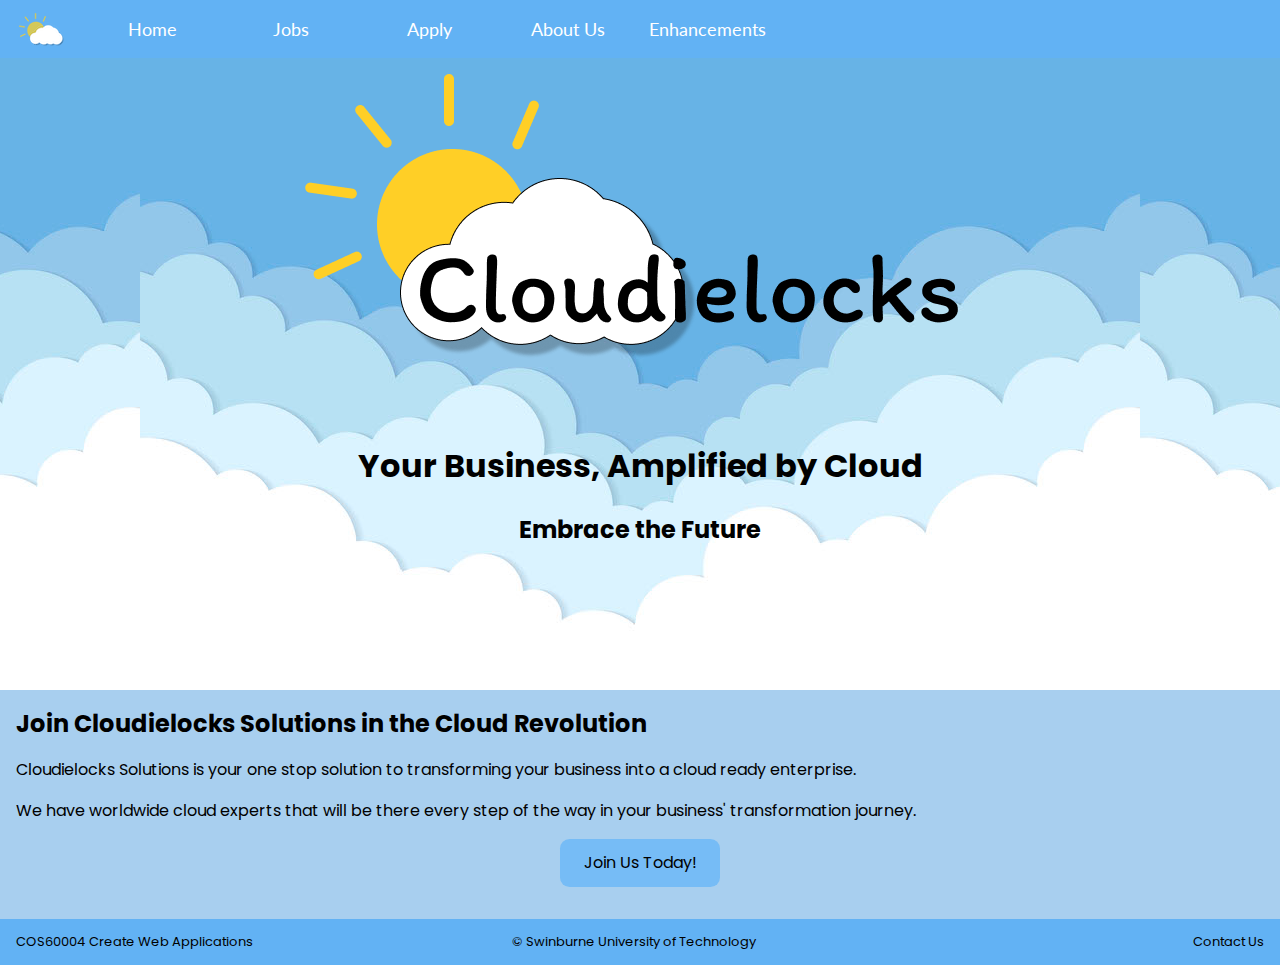
<file: index.html>
<!DOCTYPE html>
<html lang="en">

<head>
    <meta charset="utf-8" />
    <meta name="description" content="Cloudielocks Solutions Company Landing Page" />
    <meta name="keywords" content="Cloudielocks, Landing Page" />
    <meta name="author" content="Abdurrahman Faqih" />
    <title>Cloudielocks</title>
    <link href="styles/style.css" rel="stylesheet" />
    <link href="https://fonts.googleapis.com/css2?family=Lato&family=Overpass:wght@600&display=swap" rel="stylesheet" />
    <link href="https://fonts.googleapis.com/css2?family=Overpass:wght@600&family=Poppins&display=swap"
        rel="stylesheet" />
</head>

<body>
    <header>
        <nav>
            <a class="nav__logo" href="index.html">
                <!-- Created using Figma -->
                <img src="images/cloud-logo.png" alt="Cloud Logo" />
            </a>
            <a class="nav__item" href="index.html">Home</a>
            <a class="nav__item" href="jobs.html">Jobs</a>
            <a class="nav__item" href="apply.html">Apply</a>
            <a class="nav__item" href="about.html">About Us</a>
            <a class="nav__item" href="enhancements.html">Enhancements</a>
        </nav>
    </header>
    <section id="home__header">
        <!-- Created using Figma -->
        <img class="home__header-logo" id="home__header-logo" src="images/cloudielocks-logo.png"
            alt="Cloudielocks Company Logo" />
        <!-- Obtained from https://www.nicepng.com/ourpic/u2q8u2e6i1y3r5i1_cloud-computing-png-picture-cloud-computing-image-png/ -->
        <h1 class="home__tagline">Your Business, Amplified by Cloud</h1>
        <h2 class="home__tagline-description">Embrace the Future</h2>
    </section>
    <section id="home__content">
        <h2 class="home__content-header">Join Cloudielocks Solutions in the Cloud Revolution</h2>
        <p class="home__content-description">
            Cloudielocks Solutions is your one stop solution to transforming your business into a cloud ready
            enterprise.
        </p>
        <p class="home__content-description">
            We have worldwide cloud experts that will be there every step of the way in your business' transformation
            journey.
        </p>
        <p class="home__content-button">
            <a href="jobs.html" class="button" id="home__content-button">
                Join Us Today!
            </a>
        </p>
    </section>
    <footer>
        <p>COS60004 Create Web Applications</p>
        <p>&#169; Swinburne University of Technology</p>
        <p>
            <a class="footer__link" href="mailto:104675143@student.swin.edu.au">Contact Us</a>
        </p>
    </footer>
</body>
</file>
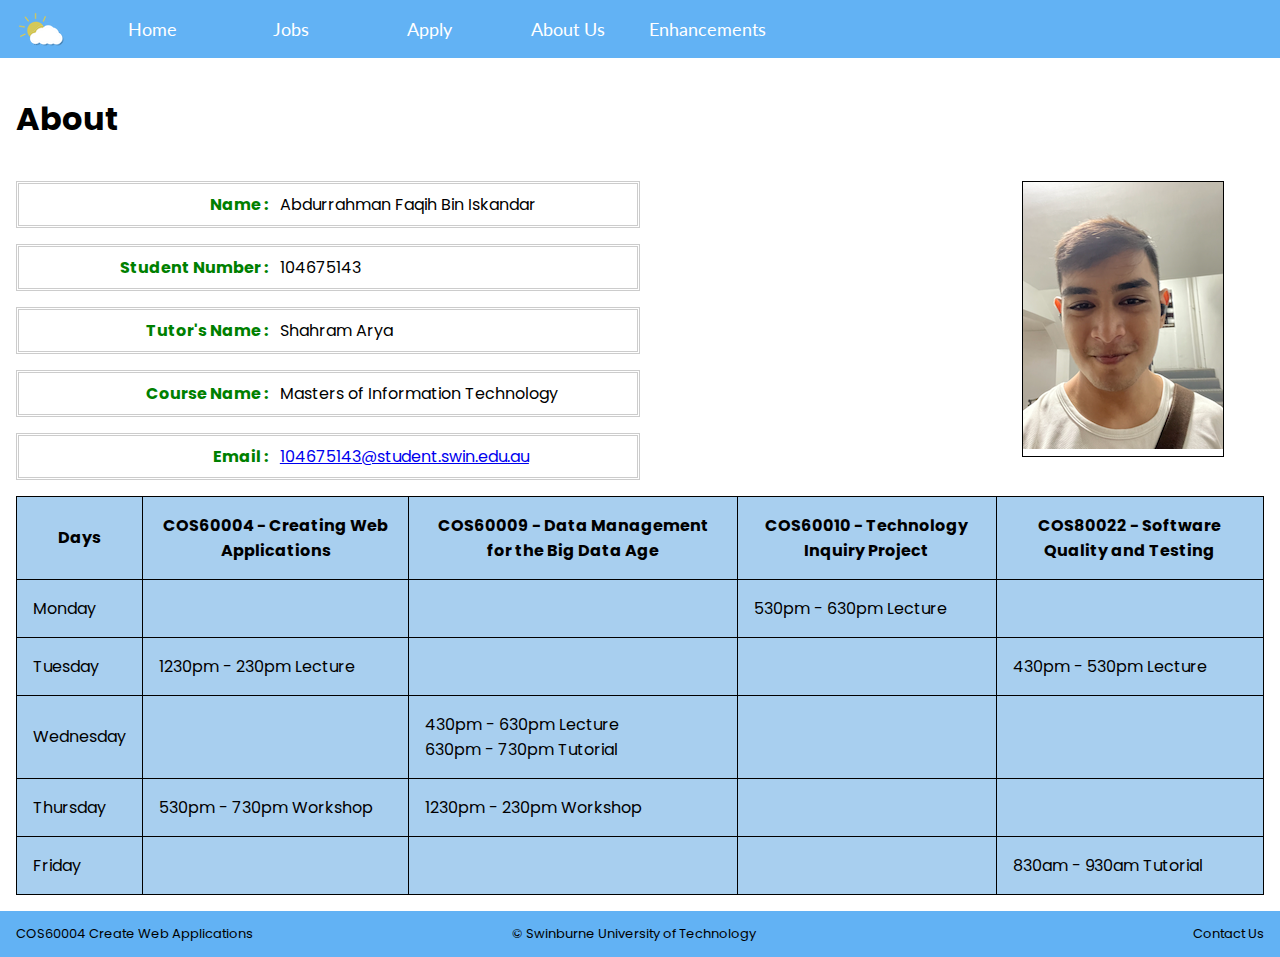
<file: about.html>
<!DOCTYPE html>
<html lang="en">

<head>
    <meta charset="utf-8" />
    <meta name="description" content="Cloudielocks Solutions Company Page Page" />
    <meta name="keywords" content="Cloudielocks, About" />
    <meta name="author" content="Abdurrahman Faqih" />
    <title>About Us</title>
    <link href="styles/style.css" rel="stylesheet" />
    <link href="https://fonts.googleapis.com/css2?family=Lato&family=Overpass:wght@600&display=swap" rel="stylesheet" />
    <link href="https://fonts.googleapis.com/css2?family=Overpass:wght@600&family=Poppins&display=swap"
        rel="stylesheet" />
    <link href="https://fonts.googleapis.com/css2?family=Overpass:wght@600&family=Poppins:wght@700&display=swap"
        rel="stylesheet" />
</head>

<body>
    <header>
        <nav>
            <a class="nav__logo" href="index.html">
                <!-- Created using Figma -->
                <img src="images/cloud-logo.png" alt="Cloud Logo" />
            </a>
            <a class="nav__item" href="index.html">Home</a>
            <a class="nav__item" href="jobs.html">Jobs</a>
            <a class="nav__item" href="apply.html">Apply</a>
            <a class="nav__item" href="about.html">About Us</a>
            <a class="nav__item" href="enhancements.html">Enhancements</a>
        </nav>
    </header>
    <article class="about__article">
        <h1>About</h1>
        <section id="portrait-photo">
            <figure>
                <img src="images/photo-of-me.png" alt="Photo of Faqih" />
            </figure>
        </section>
        <section id="school-details">
            <dl>
                <dt>Name</dt>
                <dd>Abdurrahman Faqih Bin Iskandar</dd>
            </dl>
            <dl>
                <dt>Student Number</dt>
                <dd>104675143</dd>
            </dl>
            <dl>
                <dt>Tutor's Name</dt>
                <dd>Shahram Arya</dd>
            </dl>
            <dl>
                <dt>Course Name</dt>
                <dd>Masters of Information Technology</dd>
            </dl>
            <dl>
                <dt>Email</dt>
                <dd>
                    <a href="mailto:104675143@student.swin.edu.au">104675143@student.swin.edu.au</a>
                </dd>
            </dl>
        </section>
        <section id="timetable">
            <table>
                <thead>
                    <tr>
                        <th>Days</th>
                        <th>COS60004 - Creating Web Applications</th>
                        <th>COS60009 - Data Management for the Big Data Age</th>
                        <th>COS60010 - Technology Inquiry Project</th>
                        <th>COS80022 - Software Quality and Testing</th>
                    </tr>
                </thead>
                <tbody>
                    <tr>
                        <td>Monday</td>
                        <td></td>
                        <td></td>
                        <td>530pm - 630pm Lecture</td>
                        <td></td>
                    </tr>
                    <tr>
                        <td>Tuesday</td>
                        <td>1230pm - 230pm Lecture</td>
                        <td></td>
                        <td></td>
                        <td>430pm - 530pm Lecture</td>
                    </tr>
                    <tr>
                        <td>Wednesday</td>
                        <td></td>
                        <td>
                            430pm - 630pm Lecture<br />
                            630pm - 730pm Tutorial
                        </td>
                        <td></td>
                        <td></td>
                    </tr>
                    <tr>
                        <td>Thursday</td>
                        <td>530pm - 730pm Workshop</td>
                        <td>1230pm - 230pm Workshop</td>
                        <td></td>
                        <td></td>
                    </tr>
                    <tr>
                        <td>Friday</td>
                        <td></td>
                        <td></td>
                        <td></td>
                        <td>830am - 930am Tutorial</td>
                    </tr>
                </tbody>
                <tfoot></tfoot>
            </table>
        </section>
    </article>
    <footer>
        <p>COS60004 Create Web Applications</p>
        <p>&#169; Swinburne University of Technology</p>
        <p>
            <a class="footer__link" href="mailto:104675143@student.swin.edu.au">Contact Us</a>
        </p>
    </footer>
</body>
</file>
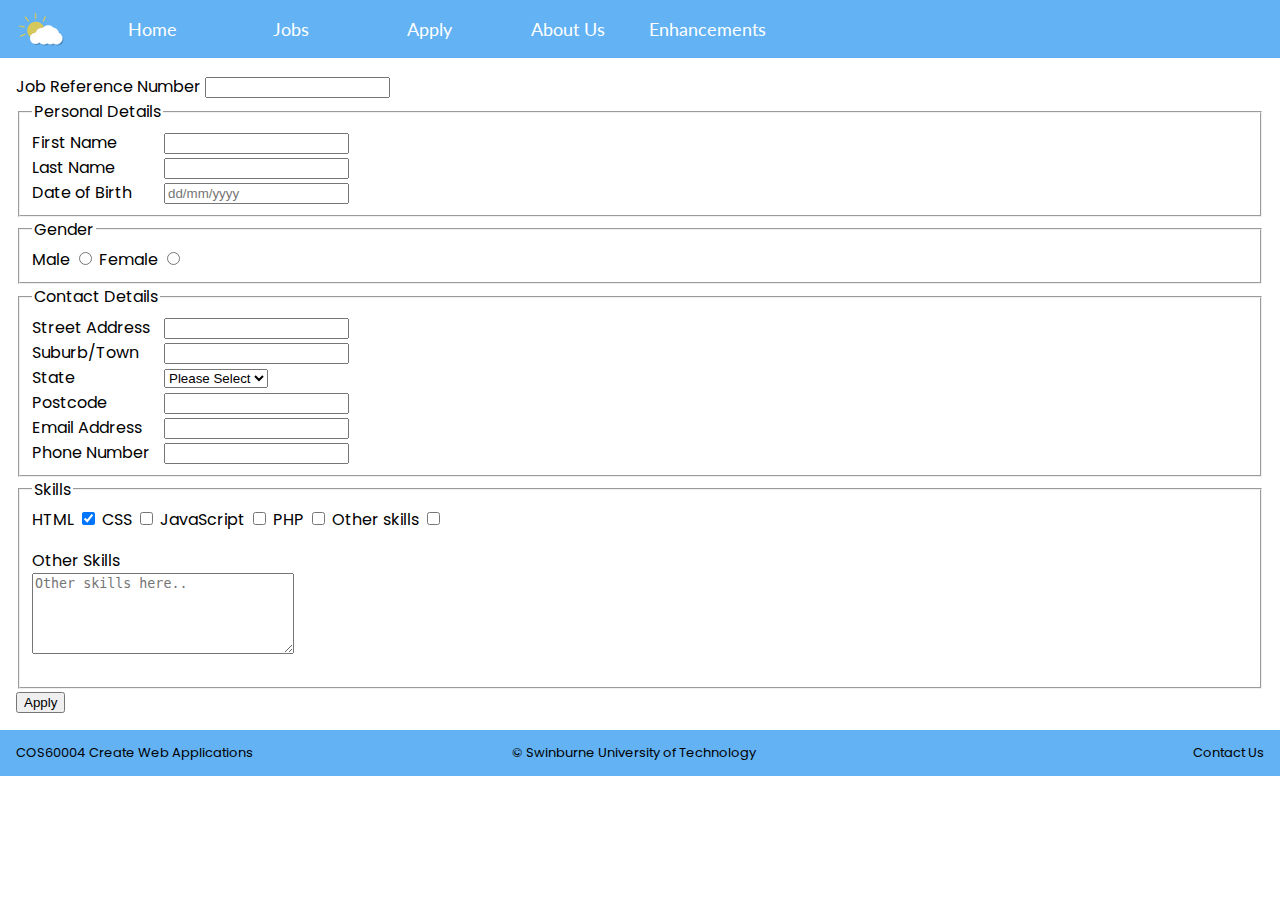
<file: apply.html>
<!DOCTYPE html>
<html lang="en">

<head>
    <meta charset="utf-8" />
    <meta name="description" content="Cloudielocks Solutions Company Job Application Page" />
    <meta name="keywords" content="Cloudielocks, Job Application" />
    <meta name="author" content="Abdurrahman Faqih" />
    <title>Job Application</title>
    <link href="styles/style.css" rel="stylesheet" />
    <link href="https://fonts.googleapis.com/css2?family=Lato&family=Overpass:wght@600&display=swap" rel="stylesheet" />
    <link href="https://fonts.googleapis.com/css2?family=Overpass:wght@600&family=Poppins&display=swap"
        rel="stylesheet" />
</head>

<body>
    <header>
        <nav>
            <a class="nav__logo" href="index.html">
                <!-- Created using Figma -->
                <img src="images/cloud-logo.png" alt="Cloud Logo" />
            </a>
            <a class="nav__item" href="index.html">Home</a>
            <a class="nav__item" href="jobs.html">Jobs</a>
            <a class="nav__item" href="apply.html">Apply</a>
            <a class="nav__item" href="about.html">About Us</a>
            <a class="nav__item" href="enhancements.html">Enhancements</a>
        </nav>
    </header>
    <article class="apply__article">
        <form method="POST" action="https://mercury.swin.edu.au/it000000/formtest.php">
            <label for="jobRefNo">Job Reference Number</label>
            <input id="jobRefNo" name="jobRefNo" type="text" required="required" pattern="\w{5}" />

            <fieldset>
                <legend>Personal Details</legend>

                <label class="form__label" for="firstName">First Name</label>
                <input id="firstName" name="firstName" type="text" maxlength="20" pattern="^([a-z]|[A-Z])+$"
                    required="required" />
                <br />
                <label class="form__label" for="lastName">Last Name</label>
                <input id="lastName" name="lastName" type="text" maxlength="20" pattern="^([a-z]|[A-Z])+$"
                    required="required" />
                <br />
                <label class="form__label" for="dateOfBirth">Date of Birth</label>
                <input id="dateOfBirth" name="dateOfBirth" type="text" placeholder="dd/mm/yyyy"
                    pattern="\d{1,2}\/\d{1,2}\/\d{4}" required="required" />
            </fieldset>

            <fieldset>
                <legend>Gender</legend>
                <label for="male">Male</label>
                <input type="radio" id="male" name="gender" value="male" required="required" />
                <label for="female">Female</label>
                <input type="radio" id="female" name="gender" value="female" />
            </fieldset>

            <fieldset>
                <legend>Contact Details</legend>

                <label class="form__label" for="streetAdd">Street Address</label>
                <input id="streetAdd" name="streetAdd" type="text" maxlength="40" required="required" />
                <br />
                <label class="form__label" for="suburb">Suburb/Town</label>
                <input id="suburb" name="suburb" type="text" maxlength="40" required="required" />
                <br />
                <label class="form__label" for="state">State</label>
                <select name="state" id="state" required="required">
                    <option value="">Please Select</option>
                    <option value="vic">VIC</option>
                    <option value="nsw">NSW</option>
                    <option value="qld">QLD</option>
                    <option value="nt">NT</option>
                    <option value="wa">WA</option>
                    <option value="sa">SA</option>
                    <option value="tas">TAS</option>
                    <option value="act">ACT</option>
                </select>
                <br />
                <label class="form__label" for="postcode">Postcode</label>
                <input name="postcode" id="postcode" type="text" pattern="\d{4}" required="required" />
                <br />
                <label class="form__label" for="email">Email Address</label>
                <input name="email" id="email" type="email" required="required" />
                <br />
                <label class="form__label" for="phone">Phone Number</label>
                <input name="phone" id="phone" type="text" pattern="(\d| ){8,12}" required="required" />
            </fieldset>

            <fieldset>
                <legend>Skills</legend>
                <label for="html">
                    HTML
                </label>
                <input type="checkbox" name="skill[]" id="html" value="html" checked="checked" />
                <label for="css">
                    CSS
                </label>
                <input type="checkbox" name="skill[]" id="css" value="css" />
                <label for="javascript">
                    JavaScript
                </label>
                <input type="checkbox" name="skill[]" id="javascript" value="javascript" />
                <label for="php">
                    PHP
                </label>
                <input type="checkbox" name="skill[]" id="php" value="php" />
                <label for="other">
                    Other skills
                </label>
                <input type="checkbox" name="skill[]" id="other" value="other" />

                <p id="form__textarea">
                    <label for="other-skills">Other Skills</label><br />
                    <textarea name="other-skills" id="other-skills" cols="30" rows="5"
                        placeholder="Other skills here.."></textarea>
                </p>
            </fieldset>
            <input type="submit" value="Apply" />
        </form>
    </article>
    <footer>
        <p>COS60004 Create Web Applications</p>
        <p>&#169; Swinburne University of Technology</p>
        <p>
            <a class="footer__link" href="mailto:104675143@student.swin.edu.au">Contact Us</a>
        </p>
    </footer>
</body>
</file>
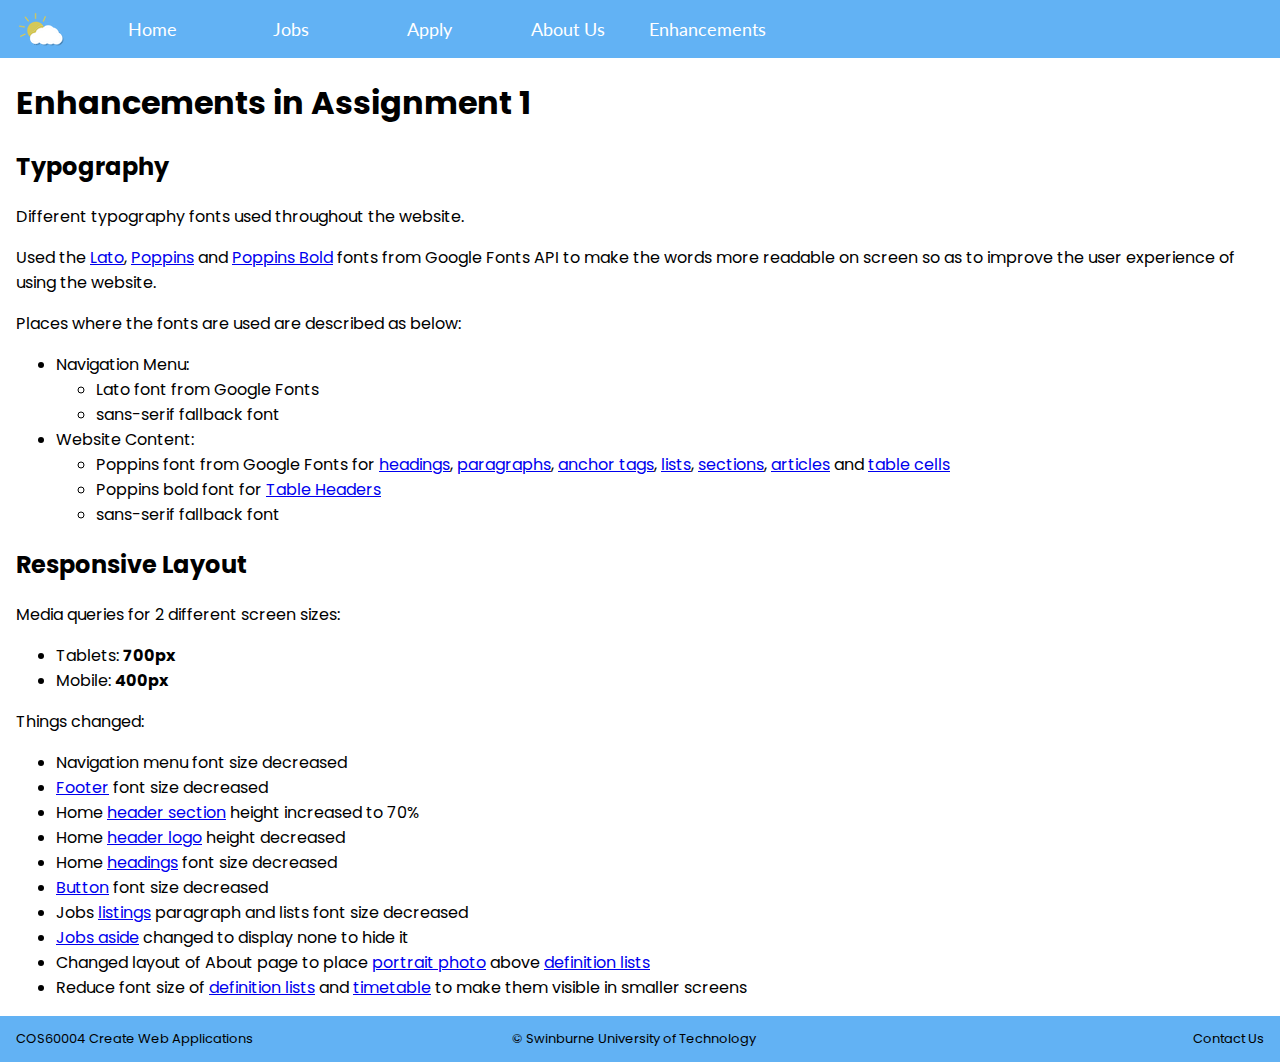
<file: enhancements.html>
<!DOCTYPE html>
<html lang="en">

<head>
    <meta charset="utf-8" />
    <meta name="description" content="Cloudielocks Solutions Company Jobs Page" />
    <meta name="keywords" content="Cloudielocks, Jobs, Careers" />
    <meta name="author" content="Abdurrahman Faqih" />
    <title>Careers</title>
    <link href="styles/style.css" rel="stylesheet" />
    <link href="https://fonts.googleapis.com/css2?family=Lato&family=Overpass:wght@600&display=swap" rel="stylesheet" />
    <link href="https://fonts.googleapis.com/css2?family=Overpass:wght@600&family=Poppins&display=swap"
        rel="stylesheet" />
</head>

<body>
    <header>
        <nav>
            <a class="nav__logo" href="index.html">
                <!-- Created using Figma -->
                <img src="images/cloud-logo.png" alt="Cloud Logo" />
            </a>
            <a class="nav__item" href="index.html">Home</a>
            <a class="nav__item" href="jobs.html">Jobs</a>
            <a class="nav__item" href="apply.html">Apply</a>
            <a class="nav__item" href="about.html">About Us</a>
            <a class="nav__item" href="enhancements.html">Enhancements</a>
        </nav>
    </header>
    <main>
        <article id="enhancements__article">
            <h1>Enhancements in Assignment 1</h1>
            <section id="enhancements__typography">
                <h2>Typography</h2>
                <p>Different typography fonts used throughout the website.</p>
                <p>
                    Used the <a href="https://fonts.google.com/specimen/Lato">Lato</a>,
                    <a href="https://fonts.google.com/specimen/Poppins">Poppins</a> and
                    <a href="https://fonts.google.com/specimen/Poppins">Poppins Bold</a>
                    fonts from Google Fonts API to make the words more readable on screen so as to improve the user
                    experience of using the website.
                </p>
                <p>Places where the fonts are used are described as below:</p>
                <ul>
                    <li>
                        Navigation Menu:
                        <ul>
                            <li>Lato font from Google Fonts</li>
                            <li>sans-serif fallback font</li>
                        </ul>
                    </li>
                    <li>
                        Website Content:
                        <ul>
                            <li>Poppins font from Google Fonts for
                                <a href="jobs.html#jobs__header">headings</a>,
                                <a href="jobs.html#technical-writer__details">paragraphs</a>,
                                <a href="jobs.html#jobs__aside-listitems">anchor tags</a>,
                                <a href="jobs.html#technical-writer__responsibilities">lists</a>,
                                <a href="jobs.html#technical-writer__details">sections</a>,
                                <a href="jobs.html#jobs__technicalwriter">articles</a>
                                and <a href="about.html#timetable">table cells</a>
                            </li>
                            <li>Poppins bold font for <a href="about.html#timetable">Table Headers</a></li>
                            <li>sans-serif fallback font</li>
                        </ul>
                    </li>
                </ul>
            </section>
            <section id="enhancements__responsiveness">
                <h2>Responsive Layout</h2>
                <p>Media queries for 2 different screen sizes:</p>
                <ul>
                    <li>Tablets: <strong>700px</strong></li>
                    <li>Mobile: <strong>400px</strong></li>
                </ul>
                <p>Things changed:</p>
                <ul>
                    <li>Navigation menu font size decreased</li>
                    <li><a href="#footer">Footer</a> font size decreased</li>
                    <li>Home <a href="index.html#home__header">header section</a> height increased to 70%</li>
                    <li>Home <a href="index.html#home__header-logo">header logo</a> height decreased</li>
                    <li>Home <a href="index.html#home__header">headings</a> font size decreased</li>
                    <li><a href="jobs.html#jobs__apply">Button</a> font size decreased</li>
                    <li>Jobs <a href="jobs.html#jobs__technicalwriter">listings</a> paragraph and lists font size
                        decreased
                    </li>
                    <li><a href="jobs.html#jobs__aside">Jobs aside</a> changed to display none to hide it</li>
                    <li>Changed layout of About page to place <a href="about.html#portrait">portrait photo</a> above <a
                            href="about.html#school-details">definition lists</a></li>
                    <li>Reduce font size of <a href="about.html#school-details">definition lists</a> and <a
                            href="about.html#timetable">timetable</a> to make them visible in smaller screens</li>
                </ul>
            </section>
        </article>
    </main>
    <footer id="footer">
        <p>COS60004 Create Web Applications</p>
        <p>&#169; Swinburne University of Technology</p>
        <p>
            <a class="footer__link" href="mailto:104675143@student.swin.edu.au">Contact Us</a>
        </p>
    </footer>
</body>
</file>
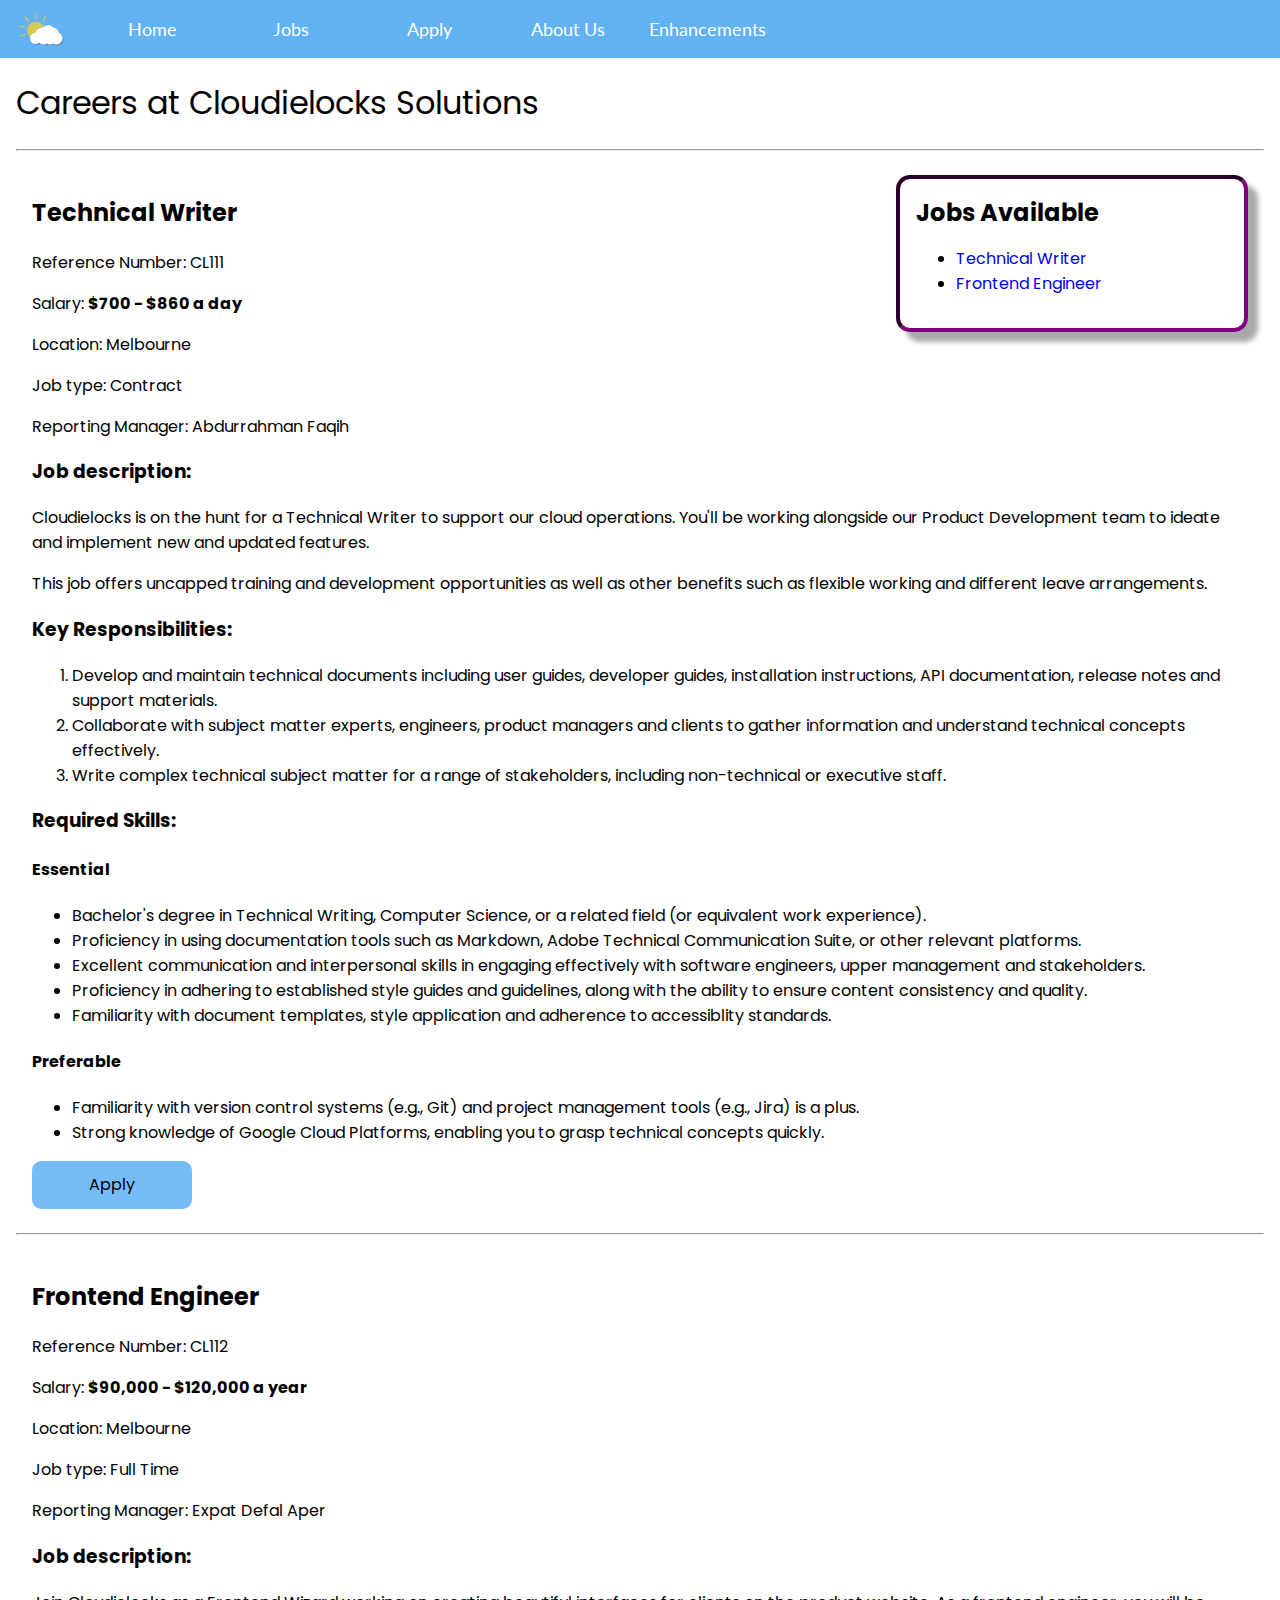
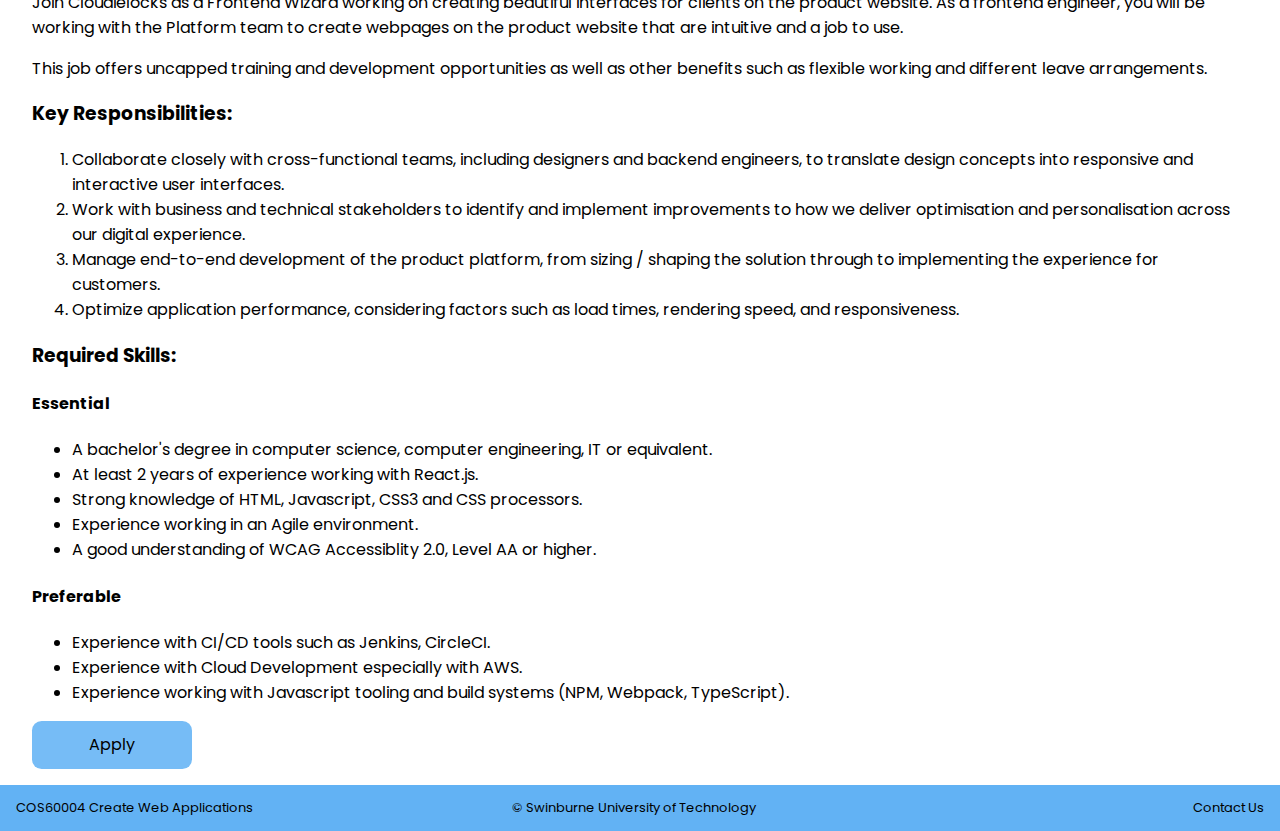
<file: jobs.html>
<!DOCTYPE html>
<html lang="en">

<head>
    <meta charset="utf-8" />
    <meta name="description" content="Cloudielocks Solutions Company Jobs Page" />
    <meta name="keywords" content="Cloudielocks, Jobs, Careers" />
    <meta name="author" content="Abdurrahman Faqih" />
    <title>Careers</title>
    <link href="styles/style.css" rel="stylesheet" />
    <link href="https://fonts.googleapis.com/css2?family=Lato&family=Overpass:wght@600&display=swap" rel="stylesheet" />
    <link href="https://fonts.googleapis.com/css2?family=Overpass:wght@600&family=Poppins&display=swap"
        rel="stylesheet" />
</head>

<body>
    <header>
        <nav>
            <a class="nav__logo" href="index.html">
                <!-- Created using Figma -->
                <img src="images/cloud-logo.png" alt="Cloud Logo" />
            </a>
            <a class="nav__item" href="index.html">Home</a>
            <a class="nav__item" href="jobs.html">Jobs</a>
            <a class="nav__item" href="apply.html">Apply</a>
            <a class="nav__item" href="about.html">About Us</a>
            <a class="nav__item" href="enhancements.html">Enhancements</a>
        </nav>
    </header>
    <main>
        <h1 id="jobs__header">Careers at Cloudielocks Solutions</h1>
        <hr />
        <aside id="jobs__aside">
            <h2>Jobs Available</h2>
            <ul>
                <li><a class="jobs__aside-listitems" id="jobs__aside-listitems" href="#jobs__technicalwriter">Technical
                        Writer</a></li>
                <li><a class="jobs__aside-listitems" href="#jobs__frontend-engineer">Frontend
                        Engineer</a></li>
            </ul>
        </aside>
        <article class="jobs__listing" id="jobs__technicalwriter">
            <h2 id="technical-writer__header">Technical Writer</h2>
            <section id="technical-writer__details">
                <p>Reference Number: CL111</p>
                <p>Salary: <strong>$700 - $860 a day</strong></p>
                <p>Location: Melbourne</p>
                <p>Job type: Contract</p>
                <p>Reporting Manager: Abdurrahman Faqih</p>
            </section>
            <section id="technical-writer__description">
                <h3>Job description:</h3>
                <p>
                    Cloudielocks is on the hunt for a Technical Writer to support our cloud operations.
                    You'll be working alongside our Product Development team to ideate and implement new
                    and updated features.
                </p>
                <p>
                    This job offers uncapped training and development opportunities as well as other benefits
                    such as flexible working and different leave arrangements.
                </p>
            </section>
            <section id="technical-writer__responsibilities">
                <h3>Key Responsibilities:</h3>
                <ol>
                    <li>
                        Develop and maintain technical documents including user guides, developer guides,
                        installation instructions, API documentation, release notes and support materials.
                    </li>
                    <li>
                        Collaborate with subject matter experts, engineers, product managers and clients to
                        gather information and understand technical concepts effectively.
                    </li>
                    <li>
                        Write complex technical subject matter for a range of stakeholders, including
                        non-technical or executive staff.
                    </li>
                </ol>
            </section>
            <section id="technical-writer__skills">
                <h3>Required Skills:</h3>
                <h4>Essential</h4>
                <ul>
                    <li>Bachelor's degree in Technical Writing, Computer Science, or a related field (or equivalent work
                        experience).</li>
                    <li>
                        Proficiency in using documentation tools such as Markdown, Adobe Technical Communication Suite,
                        or other relevant
                        platforms.
                    </li>
                    <li>
                        Excellent communication and interpersonal skills in engaging effectively with software
                        engineers, upper management and stakeholders.
                    </li>
                    <li>
                        Proficiency in adhering to established style guides and guidelines, along with the
                        ability to ensure content consistency and quality.
                    </li>
                    <li>
                        Familiarity with document templates, style application and adherence to accessiblity
                        standards.
                    </li>
                </ul>
                <h4>Preferable</h4>
                <ul>
                    <li>Familiarity with version control systems (e.g., Git) and project management tools (e.g., Jira)
                        is a plus.</li>
                    <li>Strong knowledge of Google Cloud Platforms, enabling you to grasp technical concepts quickly.
                    </li>
                </ul>
            </section>
            <a href="apply.html" class="button jobs__apply">Apply</a>
            <!-- Technical Writer job description from:
            - https://au.indeed.com/jobs?q=technical+writer&l=&from=searchOnHP&vjk=c59c4929fbedc625
            - https://au.indeed.com/jobs?q=technical+writer&l=&from=searchOnHP&vjk=20f1b386c6e0217e -->
        </article>
        <hr />
        <article class="jobs__listing" id="jobs__frontend-engineer">
            <h2 id="frontend-engineer__header">Frontend Engineer</h2>
            <section id="frontend-engineer__details">
                <p>Reference Number: CL112</p>
                <p>Salary: <strong>$90,000 - $120,000 a year</strong></p>
                <p>Location: Melbourne</p>
                <p>Job type: Full Time</p>
                <p>Reporting Manager: Expat Defal Aper</p>
            </section>
            <section id="frontend-engineer__description">
                <h3>Job description:</h3>
                <p>
                    Join Cloudielocks as a Frontend Wizard working on creating beautiful interfaces for
                    clients on the product website. As a frontend engineer, you will be working with the Platform
                    team to create webpages on the product website that are intuitive and a job to use.
                </p>
                <p>
                    This job offers uncapped training and development opportunities as well as other benefits
                    such as flexible working and different leave arrangements.
                </p>
            </section>
            <section id="frontend-engineer__responsibilities">
                <h3>Key Responsibilities:</h3>
                <ol>
                    <li>
                        Collaborate closely with cross-functional teams, including designers and backend engineers, to
                        translate design concepts
                        into responsive and interactive user interfaces.
                    </li>
                    <li>
                        Work with business and technical stakeholders to identify and implement improvements to how
                        we deliver optimisation and personalisation across our digital experience.
                    </li>
                    <li>
                        Manage end-to-end development of the product platform, from sizing / shaping the solution
                        through to implementing the experience for customers.
                    </li>
                    <li>
                        Optimize application performance, considering factors such as load times, rendering speed, and
                        responsiveness.
                    </li>
                </ol>
            </section>
            <section id="frontend-engineer__skills">
                <h3>Required Skills:</h3>
                <h4>Essential</h4>
                <ul>
                    <li>A bachelor's degree in computer science, computer engineering, IT or equivalent.</li>
                    <li>At least 2 years of experience working with React.js.</li>
                    <li>Strong knowledge of HTML, Javascript, CSS3 and CSS processors.</li>
                    <li>Experience working in an Agile environment.</li>
                    <li>A good understanding of WCAG Accessiblity 2.0, Level AA or higher.</li>
                </ul>
                <h4>Preferable</h4>
                <ul>
                    <li>Experience with CI/CD tools such as Jenkins, CircleCI.</li>
                    <li>Experience with Cloud Development especially with AWS.</li>
                    <li>Experience working with Javascript tooling and build systems (NPM, Webpack, TypeScript).</li>
                </ul>
            </section>
            <a href="apply.html" class="button jobs__apply">Apply</a>
            <!-- Frontend Engineer job description from https://au.indeed.com/jobs?q=front+end+developer&l=&vjk=0e6287c83eba37a3&advn=6721967317894853 -->
        </article>
    </main>
    <footer>
        <p>COS60004 Create Web Applications</p>
        <p>&#169; Swinburne University of Technology</p>
        <p>
            <a class="footer__link" href="mailto:104675143@student.swin.edu.au">Contact Us</a>
        </p>
    </footer>
</body>
</file>
<file: styles/style.css>
/*
filename: Abdurrahman Faqih
author: Abdurrahman Faqih
created: 25 August 2023
last modified: 28 August 2023
description: index.html, jobs.html, apply.html, about.html, enhancements.html
*/

body {
    margin: 0;
}

header {
    background-color: #62b2f4;
}

nav {
    /* To remove whitespaces between the anchor elements */
    font-size: 0;
}

.nav__logo {
    display: inline-block;
    padding: 0 1.2rem;
    vertical-align: middle;
}

nav .nav__item {
    display: inline-block;
    font-family: Lato, sans-serif;
    font-size: 18px;
    vertical-align: middle;
    padding: 1em 0.6em;
    width: 6.5em;
    text-align: center;
    text-decoration: none;
    color: white;
}

nav .nav__item:hover {
    color: black;
    background-color: aliceblue;
}

/* Styles from Lab 4 */
aside {
    border: 4px inset purple;
    border-radius: 14px;
    margin: 1em;
    padding: 1em;
    width: 25%;
    float: right;
    box-shadow: 10px 10px 5px #aaa;
}

main {
    padding: 0 1em;
}

footer {
    background-color: #62b2f4;
    padding: 0 1em;
}

footer p {
    display: inline-block;
    width: 33%;
    font-size: small;
}

footer p:first-child {
    float: left;
}

footer p:nth-child(2) {
    text-align: center;
}

footer p:last-child {
    float: right;
    text-align: right;
}

footer .footer__link {
    text-decoration: none;
    color: black;
}

/* Make the whole document use the same font-family */
h1,
h2,
button,
aside,
section,
article,
footer {
    font-family: Poppins, sans-serif;
}

.home__tagline {
    font-size: 2em;
}

#home__header {
    text-align: center;
    /* Image by rawpixel.com on Freepik */
    background: url(images/cloud-background.jpg);
    background-repeat: repeat-x;
    background-position: bottom;
    height: 600px;
    width: 100%;
    background-color: #EDEBE9;
    padding: 1em 0;
}

#home__content {
    background-color: #A8CFEF;
    padding: 1em;
}

.home__content-header {
    margin: 0;
}

.home__content-button {
    text-align: center;
}

a.button {
    display: inline-block;
    height: 3em;
    width: 10em;
    text-align: center;
    line-height: 3em;
    text-decoration: none;
    color: black;
    border-radius: 0.6em;
    background-color: #76BCF6;
    cursor: pointer;
}

h1#jobs__header {
    /* For assignment criteria */
    font: normal 2em Poppins, sans-serif;
}

.jobs__aside-listitems {
    text-decoration: none;
}

aside h2 {
    margin: 0;
}

.jobs__listing {
    padding: 1em;
}

.apply__article {
    padding: 1em;
}

.form__label {
    display: inline-block;
    width: 8em;
}

.about__article {
    padding: 1em;
}

/* styling definition list */
dl {
    border: 3px double #ccc;
    padding: 0.5em;
}

dt {
    clear: left;
    float: left;
    width: 40%;
    text-align: right;
    font-weight: bold;
    color: green;
}

dt::after {
    content: " :";
}

dd {
    width: 55%;
    margin-left: 42%;
}

#school-details {
    width: 50%;
    float: left;
}

#portrait-photo {
    float: right;
}

figure {
    text-align: center;
    border: 1px solid black;
}

#timetable {
    clear: both;
}

table {
    margin: auto;
}

table,
th,
td {
    border: 1px solid black;
    border-collapse: collapse;
}

th,
td {
    padding: 1em;
    background-color: #A8CFEF;
}

/* Tablet Screens */
@media screen and (max-width: 700px) {

    /* General */
    nav .nav__item {
        font-size: 15px;
    }

    a.button {
        width: 8em;
    }

    footer p {
        font-size: 10px;
    }

    /* Home Page */
    section#home__header {
        height: 70%;
    }

    .home__header-logo {
        height: 200px;
    }

    /* Jobs Page */
    aside h2 {
        font-size: 1.2em;
    }

    .jobs__aside-listitems {
        font-size: 0.8em;
    }

    /* About Page */
    #portrait-photo {
        float: none;
        width: 100%;
    }

    #school-details {
        width: 100%;
        float: none;
    }

    dl {
        font-size: 0.8em;
    }

    table {
        font-size: 0.8em;
    }
}

/* Mobile Screens */
@media screen and (max-width: 400px) {

    /* General */
    nav .nav__item {
        font-size: 10px;
    }

    a.button {
        font-size: 0.4em;
    }

    footer p {
        font-size: 8px;
    }

    /* Home Page */
    section#home__header {
        height: 70%;
    }

    .home__header-logo {
        height: 150px;
    }

    .home__tagline {
        font-size: 1.2em;
    }

    .home__tagline-description,
    .home__content-header {
        font-size: 1em;
    }

    .home__content-description,
    #home__content-button {
        font-size: 0.8em;
    }

    /* Jobs Page */
    #jobs__header {
        font-size: 1.1em;
    }

    aside {
        display: none;
    }

    .jobs__listing h2 {
        font-size: 1.1em;
    }

    .jobs__listing h3 {
        font-size: 1em;
    }

    .jobs__listing p,
    .jobs__listing ul,
    .jobs__listing ol {
        font-size: 0.8em;
    }

    a.jobs__apply {
        font-size: 0.8em;
    }

    /* About Page */
    #portrait-photo {
        float: none;
        width: 100%;
    }

    #school-details {
        width: 100%;
        float: none;
    }

    dl {
        font-size: 0.6em;
    }

    table {
        font-size: 0.5em;
    }

    /* Enhancements Page */
    #enhancements__article h1 {
        font-size: 1.1em;
    }

    #enhancements__article h2 {
        font-size: 1em;
    }

    #enhancements__article p,
    #enhancements__article ul {
        font-size: 0.8em;
    }
}
</file>
